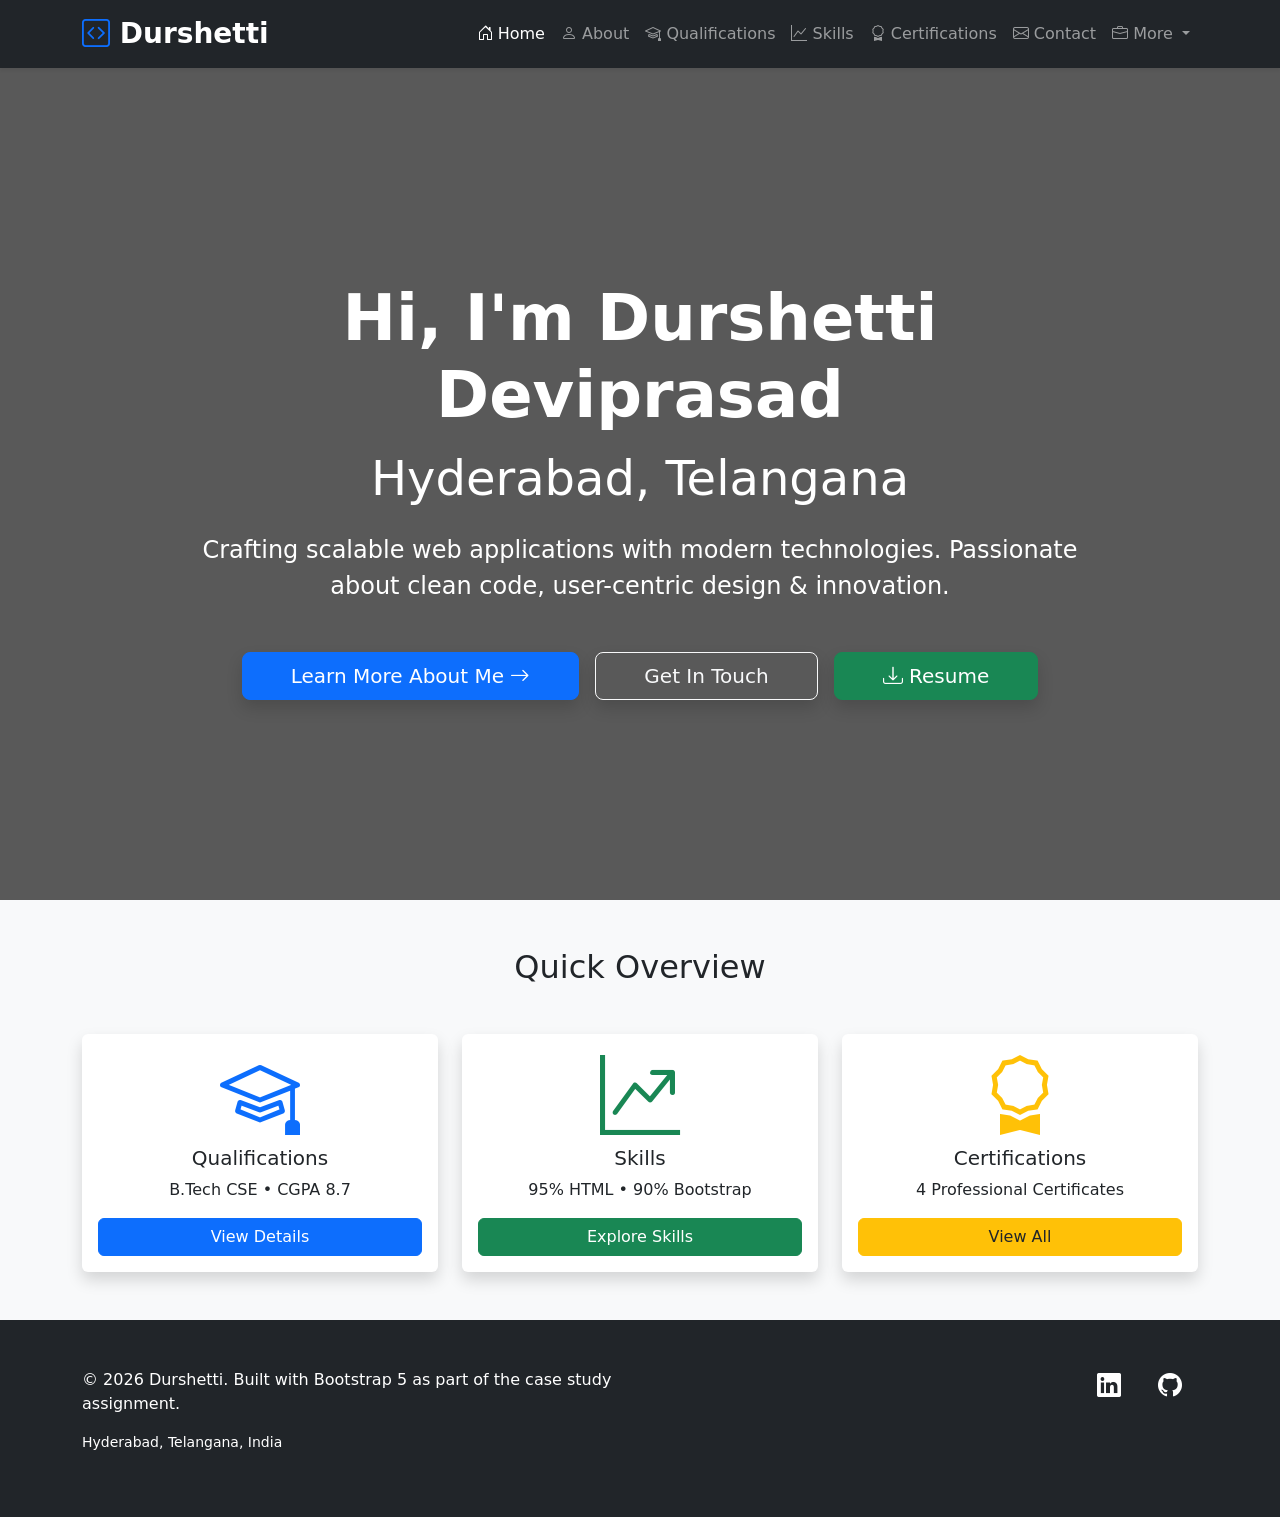
<file: index.html>
<!DOCTYPE html>
<html lang="en">
<head>
    <meta charset="UTF-8">
    <meta name="viewport" content="width=device-width, initial-scale=1.0">
    <meta name="description" content="Durshetti - Personal Portfolio | Full Stack Developer from Hyderabad, Telangana">
    <title>Durshetti | Home</title>
    <!-- Bootstrap 5.3.3 CDN -->
    <link href="https://cdn.jsdelivr.net/npm/bootstrap@5.3.3/dist/css/bootstrap.min.css" rel="stylesheet" integrity="sha384-QWTKZyjpPEjISv5WaRU9OFeRpok6YctnYmDr5pNlyT2bRjXh0JMhjY6hW+ALEwIH" crossorigin="anonymous">
    <!-- Bootstrap Icons -->
    <link rel="stylesheet" href="https://cdn.jsdelivr.net/npm/bootstrap-icons@1.11.3/font/bootstrap-icons.min.css">
    <!-- Custom CSS -->
    <link rel="stylesheet" href="css/style.css">
</head>
<body>
    <!-- NAVBAR - Responsive, Dark theme, Active highlighting, Collapsible for mobile -->
    <nav class="navbar navbar-expand-lg bg-dark navbar-dark fixed-top shadow-sm">
        <div class="container">
            <a class="navbar-brand fw-bold fs-3" href="index.html">
                <i class="bi bi-code-square"></i> Durshetti
            </a>
            <button class="navbar-toggler" type="button" data-bs-toggle="collapse" data-bs-target="#navbarNav" aria-controls="navbarNav" aria-expanded="false" aria-label="Toggle navigation">
                <span class="navbar-toggler-icon"></span>
            </button>
            <div class="collapse navbar-collapse" id="navbarNav">
                <ul class="navbar-nav ms-auto text-center">
                    <li class="nav-item">
                        <a class="nav-link active" href="index.html"><i class="bi bi-house-door"></i> Home</a>
                    </li>
                    <li class="nav-item">
                        <a class="nav-link" href="about.html"><i class="bi bi-person"></i> About</a>
                    </li>
                    <li class="nav-item">
                        <a class="nav-link" href="qualifications.html"><i class="bi bi-mortarboard"></i> Qualifications</a>
                    </li>
                    <li class="nav-item">
                        <a class="nav-link" href="skills.html"><i class="bi bi-graph-up"></i> Skills</a>
                    </li>
                    <li class="nav-item">
                        <a class="nav-link" href="certifications.html"><i class="bi bi-award"></i> Certifications</a>
                    </li>
                    <li class="nav-item">
                        <a class="nav-link" href="contact.html"><i class="bi bi-envelope"></i> Contact</a>
                    </li>
                    <!-- Dropdown demo (Bootstrap component) -->
                    <li class="nav-item dropdown">
                        <a class="nav-link dropdown-toggle" href="#" role="button" data-bs-toggle="dropdown" aria-expanded="false">
                            <i class="bi bi-briefcase"></i> More
                        </a>
                        <ul class="dropdown-menu dropdown-menu-dark">
                            <li><a class="dropdown-item" href="skills.html">Skill Matrix</a></li>
                            <li><a class="dropdown-item" href="certifications.html">All Certifications</a></li>
                            <li><hr class="dropdown-divider"></li>
                            <li><a class="dropdown-item" href="#" onclick="downloadResume()">Download Resume <i class="bi bi-download"></i></a></li>
                        </ul>
                    </li>
                </ul>
            </div>
        </div>
    </nav>

    <!-- HERO / JUMBOTRON SECTION -->
    <header class="hero d-flex align-items-center text-white" style="background: linear-gradient(rgba(0,0,0,0.65), rgba(0,0,0,0.65)), url('https://instagram.fhyd2-3.fna.fbcdn.net/v/t39.30808-6/358538751_18304568902102636_7494847613666932730_n.jpg?stp=dst-jpg_e35_tt6&_nc_cat=100&ig_cache_key=MzE0MjMxNDY1OTIyNjI0MDYyNg%3D%3D.3-ccb7-5&ccb=7-5&_nc_sid=58cdad&efg=eyJ2ZW5jb2RlX3RhZyI6InhwaWRzLjE0NDB4OTU5LnNkci5DMyJ9&_nc_ohc=ZAxtflwMsDQQ7kNvwFxArWN&_nc_oc=AdqsIenugMqGCmri2lYg9ARYD1x5JR6kNIEVJHC8jKtXiz2L2_wup1_x1ymM8RkeMZNRKcC4IU7yivBuWX42zOX0&_nc_ad=z-m&_nc_cid=0&_nc_zt=23&_nc_ht=instagram.fhyd2-3.fna&_nc_gid=0pWJ6uH1qdeqg1nJlvmNdA&_nc_ss=7a32e&oh=00_Af1Gy6nCzD6xLYzE8K_XQdxEuYAx4s9rLS9aGbdPgAkPtA&oe=69D80205') center/cover no-repeat; min-height: 100vh; padding-top: 80px;">
        <div class="container">
            <div class="row justify-content-center text-center">
                <div class="col-lg-10">
                    <h1 class="display-3 fw-bold mb-3">Hi, I'm Durshetti Deviprasad</h1>
                    <h2 class="display-5 mb-4">Hyderabad, Telangana</h2>
                    <p class="lead mb-5 fs-4">Crafting scalable web applications with modern technologies. Passionate about clean code, user-centric design &amp; innovation.</p>
                    
                    <!-- CTA Buttons -->
                    <div class="d-flex justify-content-center gap-3 flex-wrap">
                        <a href="about.html" class="btn btn-primary btn-lg px-5 shadow">Learn More About Me <i class="bi bi-arrow-right"></i></a>
                        <a href="contact.html" class="btn btn-outline-light btn-lg px-5 shadow">Get In Touch</a>
                        <button onclick="downloadResume()" class="btn btn-success btn-lg px-5 shadow">
                            <i class="bi bi-download"></i> Resume
                        </button>
                    </div>
                </div>
            </div>
        </div>
    </header>

    <!-- QUICK LINKS SECTION - Grid + Cards -->
    <section class="py-5 bg-light">
        <div class="container">
            <h2 class="text-center mb-5">Quick Overview</h2>
            <div class="row g-4">
                <div class="col-md-4">
                    <div class="card h-100 shadow border-0">
                        <div class="card-body text-center">
                            <i class="bi bi-mortarboard display-1 text-primary mb-3"></i>
                            <h5 class="card-title">Qualifications</h5>
                            <p class="card-text">B.Tech CSE • CGPA 8.7</p>
                            <a href="qualifications.html" class="btn btn-primary w-100">View Details</a>
                        </div>
                    </div>
                </div>
                <div class="col-md-4">
                    <div class="card h-100 shadow border-0">
                        <div class="card-body text-center">
                            <i class="bi bi-graph-up-arrow display-1 text-success mb-3"></i>
                            <h5 class="card-title">Skills</h5>
                            <p class="card-text">95% HTML • 90% Bootstrap</p>
                            <a href="skills.html" class="btn btn-success w-100">Explore Skills</a>
                        </div>
                    </div>
                </div>
                <div class="col-md-4">
                    <div class="card h-100 shadow border-0">
                        <div class="card-body text-center">
                            <i class="bi bi-award display-1 text-warning mb-3"></i>
                            <h5 class="card-title">Certifications</h5>
                            <p class="card-text">4 Professional Certificates</p>
                            <a href="certifications.html" class="btn btn-warning text-dark w-100">View All</a>
                        </div>
                    </div>
                </div>
            </div>
        </div>
    </section>

    <!-- FOOTER -->
    <footer class="bg-dark text-white py-5">
        <div class="container">
            <div class="row">
                <div class="col-md-6">
                    <p>&copy; 2026 Durshetti. Built with Bootstrap 5 as part of the case study assignment.</p>
                    <p class="small">Hyderabad, Telangana, India</p>
                </div>
                <div class="col-md-6 text-md-end">
                    <a href="www.linkedin.com/in/durshetti-deviprasad-702798323" class="text-white mx-3"><i class="bi bi-linkedin fs-4"></i></a>
                    <a href="https://github.com/durshettideviprasad-svg/" class="text-white mx-3"><i class="bi bi-github fs-4"></i></a>
                </div>
            </div>
        </div>
    </footer>

    <!-- Bootstrap JS Bundle -->
    <script src="https://cdn.jsdelivr.net/npm/bootstrap@5.3.3/dist/js/bootstrap.bundle.min.js" integrity="sha384-YvpcrYf0tY3lHB60NNkmXc5s9fDVZLESaAA55NDzOxhy9GkcIdslK1eN7N6jIeHz" crossorigin="anonymous"></script>
    <!-- Custom JS -->
    <script src="js/script.js"></script>
</body>
</html>
</file>
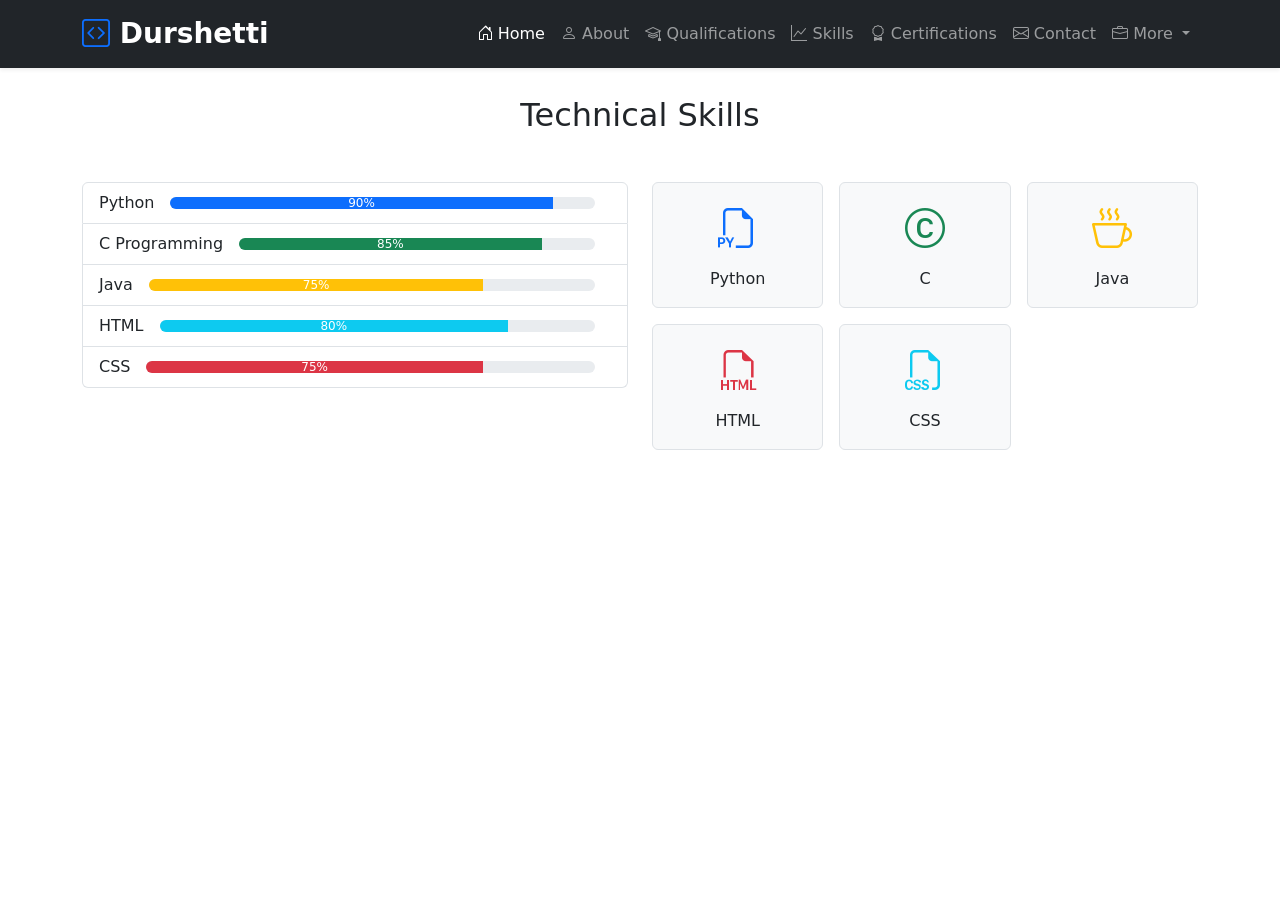
<file: skills.html>
<!DOCTYPE html>
<html lang="en">
<head>
    <meta charset="UTF-8">
    <meta name="viewport" content="width=device-width, initial-scale=1.0">
    <title>Durshetti | Skills</title>

    <!-- Bootstrap -->
    <link href="https://cdn.jsdelivr.net/npm/bootstrap@5.3.3/dist/css/bootstrap.min.css" rel="stylesheet">
    <link rel="stylesheet" href="https://cdn.jsdelivr.net/npm/bootstrap-icons@1.11.3/font/bootstrap-icons.min.css">

    <!-- Custom CSS -->
    <link rel="stylesheet" href="css/style.css">
</head>

<body>

<!-- NAVBAR -->
<nav class="navbar navbar-expand-lg bg-dark navbar-dark fixed-top shadow-sm">
    <div class="container">
        <a class="navbar-brand fw-bold fs-3" href="index.html">
            <i class="bi bi-code-square"></i> Durshetti
        </a>

        <button class="navbar-toggler" type="button" data-bs-toggle="collapse" data-bs-target="#navbarNav">
            <span class="navbar-toggler-icon"></span>
        </button>

        <div class="collapse navbar-collapse" id="navbarNav">
            <ul class="navbar-nav ms-auto text-center">
                <li class="nav-item"><a class="nav-link active" href="index.html"><i class="bi bi-house-door"></i> Home</a></li>
                <li class="nav-item"><a class="nav-link" href="about.html"><i class="bi bi-person"></i> About</a></li>
                <li class="nav-item"><a class="nav-link" href="qualifications.html"><i class="bi bi-mortarboard"></i> Qualifications</a></li>
                <li class="nav-item"><a class="nav-link" href="skills.html"><i class="bi bi-graph-up"></i> Skills</a></li>
                <li class="nav-item"><a class="nav-link" href="certifications.html"><i class="bi bi-award"></i> Certifications</a></li>
                <li class="nav-item"><a class="nav-link" href="contact.html"><i class="bi bi-envelope"></i> Contact</a></li>

                <li class="nav-item dropdown">
                    <a class="nav-link dropdown-toggle" href="#" data-bs-toggle="dropdown">
                        <i class="bi bi-briefcase"></i> More
                    </a>
                    <ul class="dropdown-menu dropdown-menu-dark">
                        <li><a class="dropdown-item" href="skills.html">Skill Matrix</a></li>
                        <li><a class="dropdown-item" href="certifications.html">All Certifications</a></li>
                        <li><hr class="dropdown-divider"></li>
                        <li><a class="dropdown-item" href="#" onclick="downloadResume()">Download Resume <i class="bi bi-download"></i></a></li>
                    </ul>
                </li>
            </ul>
        </div>
    </div>
</nav>

<!-- CONTENT -->
<div class="container py-5 mt-5">
    <h2 class="text-center mb-5">Technical Skills</h2>

    <div class="row g-4">

        <!-- LEFT: SKILL BARS -->
        <div class="col-lg-6">
            <div class="list-group">

                <div class="list-group-item d-flex justify-content-between align-items-center">
                    Python
                    <div class="progress flex-grow-1 mx-3">
                        <div class="progress-bar bg-primary" style="width: 90%;">90%</div>
                    </div>
                </div>

                <div class="list-group-item d-flex justify-content-between align-items-center">
                    C Programming
                    <div class="progress flex-grow-1 mx-3">
                        <div class="progress-bar bg-success" style="width: 85%;">85%</div>
                    </div>
                </div>

                <div class="list-group-item d-flex justify-content-between align-items-center">
                    Java
                    <div class="progress flex-grow-1 mx-3">
                        <div class="progress-bar bg-warning" style="width: 75%;">75%</div>
                    </div>
                </div>

                <div class="list-group-item d-flex justify-content-between align-items-center">
                    HTML
                    <div class="progress flex-grow-1 mx-3">
                        <div class="progress-bar bg-info" style="width: 80%;">80%</div>
                    </div>
                </div>

                <div class="list-group-item d-flex justify-content-between align-items-center">
                    CSS
                    <div class="progress flex-grow-1 mx-3">
                        <div class="progress-bar bg-danger" style="width: 75%;">75%</div>
                    </div>
                </div>

            </div>
        </div>

        <!-- RIGHT: ICON GRID -->
        <div class="col-lg-6">
            <div class="row g-3 text-center">

                <div class="col-4">
                    <div class="p-3 border rounded bg-light">
                        <i class="bi bi-filetype-py fs-1 text-primary"></i>
                        <p class="mt-2 mb-0">Python</p>
                    </div>
                </div>

                <div class="col-4">
                    <div class="p-3 border rounded bg-light">
                        <i class="bi bi-c-circle fs-1 text-success"></i>
                        <p class="mt-2 mb-0">C</p>
                    </div>
                </div>

                <div class="col-4">
                    <div class="p-3 border rounded bg-light">
                        <i class="bi bi-cup-hot fs-1 text-warning"></i>
                        <p class="mt-2 mb-0">Java</p>
                    </div>
                </div>

                <div class="col-4">
                    <div class="p-3 border rounded bg-light">
                        <i class="bi bi-filetype-html fs-1 text-danger"></i>
                        <p class="mt-2 mb-0">HTML</p>
                    </div>
                </div>

                <div class="col-4">
                    <div class="p-3 border rounded bg-light">
                        <i class="bi bi-filetype-css fs-1 text-info"></i>
                        <p class="mt-2 mb-0">CSS</p>
                    </div>
                </div>

            </div>
        </div>

    </div>
</div>

<!-- JS -->
<script src="https://cdn.jsdelivr.net/npm/bootstrap@5.3.3/dist/js/bootstrap.bundle.min.js"></script>
<script src="js/script.js"></script>

</body>
</html>
</file>
<file: css/style.css>
/* Custom styling - minimal, uses mostly Bootstrap utilities */
body {
    scroll-behavior: smooth;
}
.hero {
    min-height: 100vh;
}
.navbar-brand i {
    color: #0d6efd;
}
.card {
    transition: transform 0.3s;
}
.card:hover {
    transform: translateY(-5px);
}
.progress {
    height: 12px;
}
footer a:hover {
    color: #0d6efd !important;
}
</file>
